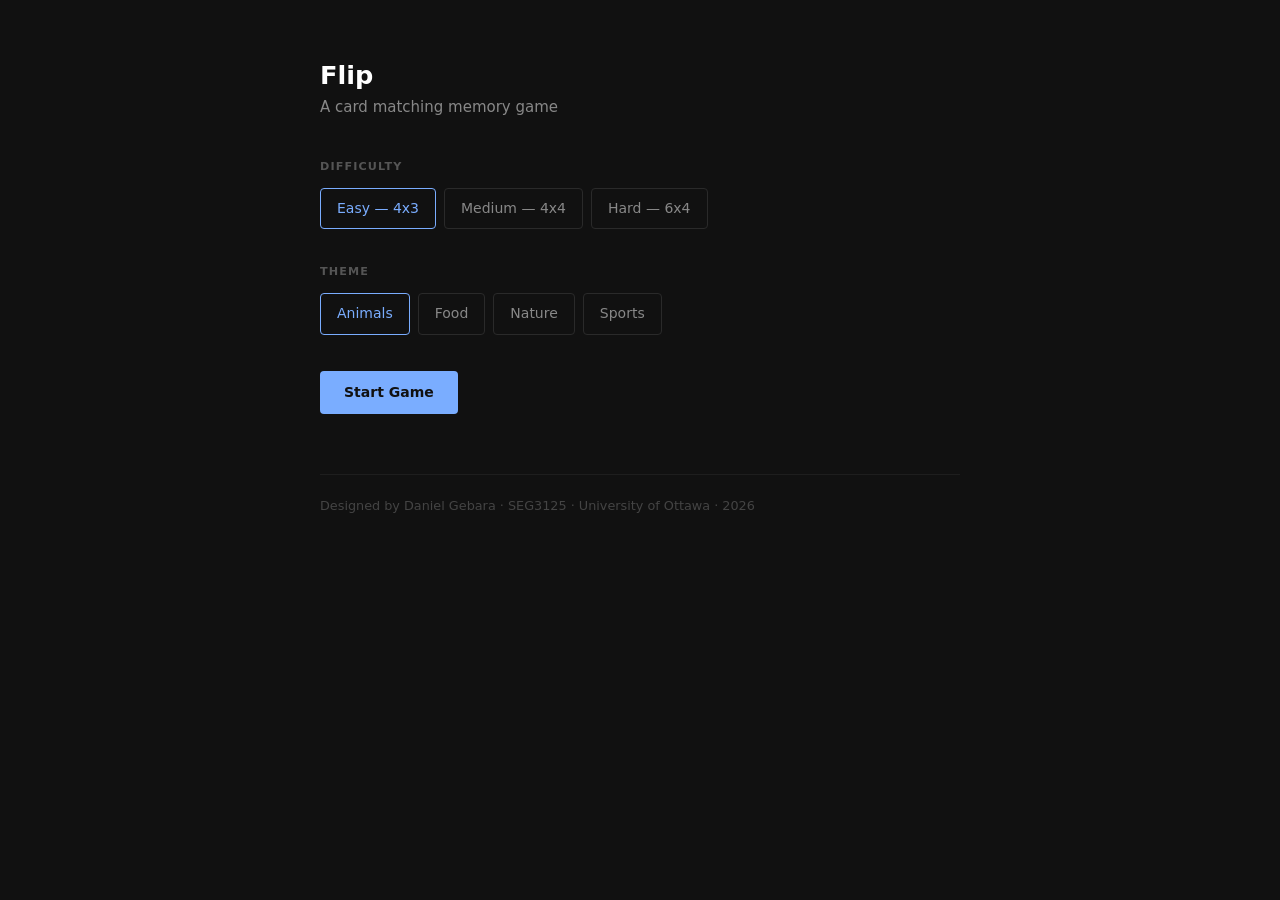
<file: Assignment3/index.html>
<!DOCTYPE html>
<html lang="en">
<head>
  <meta charset="UTF-8" />
  <meta name="viewport" content="width=device-width, initial-scale=1.0" />
  <title>Flip — Memory Game</title>
  <link href="https://cdn.jsdelivr.net/npm/bootstrap@5.3.3/dist/css/bootstrap.min.css" rel="stylesheet" />
  <link href="style.css" rel="stylesheet" />
</head>
<body>

  <!-- SETUP SCREEN -->
  <div id="setupScreen">
    <header>
      <h1>Flip</h1>
      <p>A card matching memory game</p>
    </header>

    <section>
      <h2>Difficulty</h2>
      <div class="option-group" id="difficultyGroup">
        <button class="option-btn active" data-value="easy">Easy — 4x3</button>
        <button class="option-btn" data-value="medium">Medium — 4x4</button>
        <button class="option-btn" data-value="hard">Hard — 6x4</button>
      </div>
    </section>

    <section>
      <h2>Theme</h2>
      <div class="option-group" id="themeGroup">
        <button class="option-btn active" data-value="animals">Animals</button>
        <button class="option-btn" data-value="food">Food</button>
        <button class="option-btn" data-value="nature">Nature</button>
        <button class="option-btn" data-value="sports">Sports</button>
      </div>
    </section>

    <button class="btn-main" id="startBtn">Start Game</button>
  </div>

  <!-- GAME SCREEN -->
  <div id="gameScreen" class="hidden">
    <header>
      <h1>Flip</h1>
      <div class="game-stats">
        <span>Moves: <strong id="moveCount">0</strong></span>
        <span>Pairs: <strong id="pairCount">0</strong> / <strong id="pairTotal">0</strong></span>
        <span>Time: <strong id="timer">0s</strong></span>
      </div>
      <div class="game-btns">
        <button class="btn-small" id="restartBtn">Restart</button>
        <button class="btn-small" id="menuBtn">Menu</button>
      </div>
    </header>

    <div id="board"></div>
  </div>

  <!-- WIN SCREEN -->
  <div id="winScreen" class="hidden">
    <header>
      <h1>Flip</h1>
    </header>
    <section style="text-align:center">
      <h2 style="color:#ccc; font-size:1rem; margin-bottom:8px;">You won!</h2>
      <p id="winStats"></p>
      <div class="btn-row" style="justify-content:center; margin-top:24px;">
        <button class="btn-main" id="playAgainBtn">Play Again</button>
        <button class="btn-small" id="menuBtn2">Menu</button>
      </div>
    </section>
  </div>

  <footer>
    <p>Designed by Daniel Gebara · SEG3125 · University of Ottawa · 2026</p>
  </footer>

  <script src="script.js"></script>
</body>
</html>
</file>
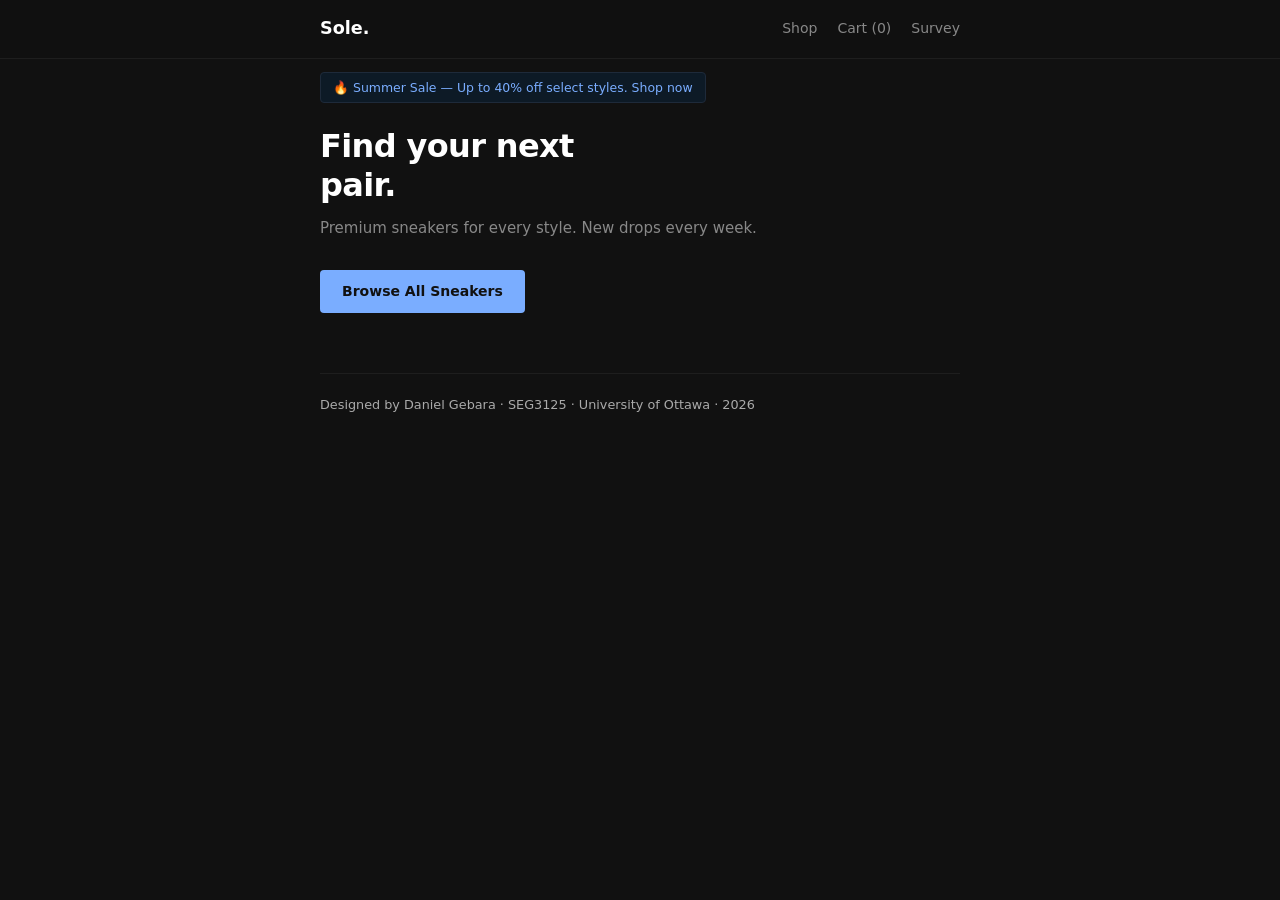
<file: Assignment4/index.html>
<!DOCTYPE html>
<html lang="en">
<head>
  <meta charset="UTF-8" />
  <meta name="viewport" content="width=device-width, initial-scale=1.0" />
  <title>Sole — Sneaker Store</title>
  <link href="https://cdn.jsdelivr.net/npm/bootstrap@5.3.3/dist/css/bootstrap.min.css" rel="stylesheet" />
  <link href="style.css" rel="stylesheet" />
</head>
<body>

  <!-- NAV -->
  <nav>
    <div class="nav-inner">
      <a href="#" class="logo" onclick="showPage('home')">Sole.</a>
      <div class="nav-links">
        <a href="#" onclick="showPage('shop')">Shop</a>
        <a href="#" onclick="showPage('cart')" id="cartLink">Cart (<span id="cartCount">0</span>)</a>
        <a href="#" onclick="showPage('survey')">Survey</a>
      </div>
    </div>
  </nav>

  <!-- HOME PAGE -->
  <div id="page-home" class="page">
    <header>
      <div class="promo-banner">🔥 Summer Sale — Up to 40% off select styles. <a href="#" onclick="showPage('shop')">Shop now</a></div>
      <h1>Find your next<br/>pair.</h1>
      <p>Premium sneakers for every style. New drops every week.</p>
      <a href="#" class="btn-main" onclick="showPage('shop')">Browse All Sneakers</a>
    </header>
  </div>

  <!-- SHOP PAGE -->
  <div id="page-shop" class="page hidden">
    <section>
      <h2>Shop</h2>

      <!-- Faceted search -->
      <div class="filters">
        <div class="filter-group">
          <span class="filter-label">Brand</span>
          <div class="filter-options" id="brandFilter">
            <button class="filter-btn active" data-value="all">All</button>
            <button class="filter-btn" data-value="Nike">Nike</button>
            <button class="filter-btn" data-value="Adidas">Adidas</button>
            <button class="filter-btn" data-value="New Balance">New Balance</button>
            <button class="filter-btn" data-value="Vans">Vans</button>
          </div>
        </div>
        <div class="filter-group">
          <span class="filter-label">Category</span>
          <div class="filter-options" id="categoryFilter">
            <button class="filter-btn active" data-value="all">All</button>
            <button class="filter-btn" data-value="Running">Running</button>
            <button class="filter-btn" data-value="Casual">Casual</button>
            <button class="filter-btn" data-value="Basketball">Basketball</button>
            <button class="filter-btn" data-value="Skate">Skate</button>
          </div>
        </div>
        <div class="filter-group">
          <span class="filter-label">Price</span>
          <div class="filter-options" id="priceFilter">
            <button class="filter-btn active" data-value="all">All</button>
            <button class="filter-btn" data-value="under100">Under $100</button>
            <button class="filter-btn" data-value="100to150">$100 - $150</button>
            <button class="filter-btn" data-value="over150">Over $150</button>
          </div>
        </div>
        <div class="filter-group">
          <span class="filter-label">Size</span>
          <div class="filter-options" id="sizeFilter">
            <button class="filter-btn active" data-value="all">All</button>
            <button class="filter-btn" data-value="8">8</button>
            <button class="filter-btn" data-value="9">9</button>
            <button class="filter-btn" data-value="10">10</button>
            <button class="filter-btn" data-value="11">11</button>
            <button class="filter-btn" data-value="12">12</button>
          </div>
        </div>
      </div>

      <p id="resultCount" style="color:#555; font-size:0.8rem; margin-bottom:20px;"></p>

      <div id="productGrid" class="product-grid"></div>
    </section>
  </div>

  <!-- PRODUCT DETAIL PAGE -->
  <div id="page-product" class="page hidden">
    <section>
      <a href="#" class="back-link" onclick="showPage('shop')">← Back to shop</a>
      <div id="productDetail"></div>
    </section>
  </div>

  <!-- CART PAGE -->
  <div id="page-cart" class="page hidden">
    <section>
      <h2>Your Cart</h2>
      <div id="cartItems"></div>
      <div id="cartEmpty" class="muted-text">Your cart is empty.</div>
      <div id="cartSummary" class="hidden">
        <div class="cart-total">Total: <strong id="cartTotal"></strong></div>
        <button class="btn-main" onclick="showPage('checkout')">Checkout</button>
      </div>
    </section>
  </div>

  <!-- CHECKOUT PAGE -->
  <div id="page-checkout" class="page hidden">
    <section>
      <h2>Checkout</h2>

      <!-- Step indicator -->
      <div class="step-indicator">
        <div class="step-dot active" id="dot1">1</div>
        <div class="step-line"></div>
        <div class="step-dot" id="dot2">2</div>
        <div class="step-line"></div>
        <div class="step-dot" id="dot3">3</div>
      </div>
      <div class="step-labels">
        <span>Shipping</span>
        <span>Payment</span>
        <span>Confirm</span>
      </div>

      <!-- Step 1: Shipping -->
      <div id="checkout-step1">
        <p class="step-title">Step 1 of 3 — Shipping details</p>
        <div class="form-group">
          <label>First Name</label>
          <input type="text" id="shipFirst" placeholder="First Name" />
        </div>
        <div class="form-group">
          <label>Last Name</label>
          <input type="text" id="shipLast" placeholder="Last Name" />
        </div>
        <div class="form-group">
          <label>Email</label>
          <input type="email" id="shipEmail" placeholder="you@example.com" />
        </div>
        <div class="form-group">
          <label>Address</label>
          <input type="text" id="shipAddress" placeholder="123 Main St" />
        </div>
        <div class="form-group">
          <label>City</label>
          <input type="text" id="shipCity" placeholder="Ottawa" />
        </div>
        <div class="form-group">
          <label>Postal Code</label>
          <input type="text" id="shipPostal" placeholder="K1A 0A1" />
        </div>
        <div class="btn-row">
          <button class="btn-main" onclick="goCheckoutStep(2)">Next: Payment</button>
        </div>
      </div>

      <!-- Step 2: Payment -->
      <div id="checkout-step2" class="hidden">
        <p class="step-title">Step 2 of 3 — Payment</p>
        <div class="form-group">
          <label>Cardholder Name</label>
          <input type="text" id="payName" placeholder="Name on card" />
        </div>
        <div class="form-group">
          <label>Card Number</label>
          <input type="text" id="payCard" placeholder="xxxx xxxx xxxx xxxx" maxlength="19" />
        </div>
        <div class="form-group">
          <label>Expiry</label>
          <input type="text" id="payExpiry" placeholder="MM/YY" maxlength="5" />
        </div>
        <div class="form-group">
          <label>CVV</label>
          <input type="text" id="payCvv" placeholder="xxx" maxlength="3" />
        </div>
        <div class="btn-row">
          <button class="btn-small" onclick="goCheckoutStep(1)">Back</button>
          <button class="btn-main" onclick="goCheckoutStep(3)">Review Order</button>
        </div>
      </div>

      <!-- Step 3: Confirm -->
      <div id="checkout-step3" class="hidden">
        <p class="step-title">Step 3 of 3 — Review your order</p>
        <div id="orderSummary"></div>
        <div class="btn-row" style="margin-top:20px;">
          <button class="btn-small" onclick="goCheckoutStep(2)">Back</button>
          <button class="btn-main" onclick="placeOrder()">Place Order</button>
        </div>
      </div>

      <!-- Confirmation -->
      <div id="checkout-confirm" class="hidden">
        <h3 style="color:#ccc; margin-bottom:10px;">Order confirmed!</h3>
        <p>Thanks for your order. A confirmation will be sent to your email shortly.</p>
        <div class="btn-row" style="margin-top:20px;">
          <button class="btn-main" onclick="showPage('shop')">Keep Shopping</button>
          <button class="btn-small" onclick="showPage('survey')">Leave a Review</button>
        </div>
      </div>
    </section>
  </div>

  <!-- SURVEY PAGE -->
  <div id="page-survey" class="page hidden">
    <section>
      <h2>Share your experience</h2>
      <p>Got a minute? We'd love to hear what you think — it helps us improve.</p>

      <div id="surveyForm">
        <div class="form-group">
          <label>How would you rate your experience?</label>
          <div class="rating-group" id="ratingGroup">
            <button class="rating-btn" data-value="1">1</button>
            <button class="rating-btn" data-value="2">2</button>
            <button class="rating-btn" data-value="3">3</button>
            <button class="rating-btn" data-value="4">4</button>
            <button class="rating-btn" data-value="5">5</button>
          </div>
        </div>
        <div class="form-group">
          <label>Was the site easy to navigate?</label>
          <select id="surveyNav">
            <option value="">Select one</option>
            <option>Yes, very easy</option>
            <option>Mostly yes</option>
            <option>It was okay</option>
            <option>Not really</option>
          </select>
        </div>
        <div class="form-group">
          <label>Did the filters help you find what you were looking for?</label>
          <select id="surveyFilters">
            <option value="">Select one</option>
            <option>Yes, very helpful</option>
            <option>Somewhat helpful</option>
            <option>Not really</option>
          </select>
        </div>
        <div class="form-group">
          <label>Any comments? (optional)</label>
          <textarea id="surveyComments" rows="3" placeholder="Tell us what you think..."></textarea>
        </div>
        <button class="btn-main" onclick="submitSurvey()">Submit</button>
      </div>

      <div id="surveyConfirm" class="hidden">
        <h3 style="color:#ccc; margin-bottom:10px;">Thanks for the feedback!</h3>
        <p>We read every response and use it to make the site better.</p>
      </div>
    </section>
  </div>

  <footer>
    <p>Designed by Daniel Gebara · SEG3125 · University of Ottawa · 2026</p>
  </footer>

  <script src="script.js"></script>
</body>
</html>
</file>
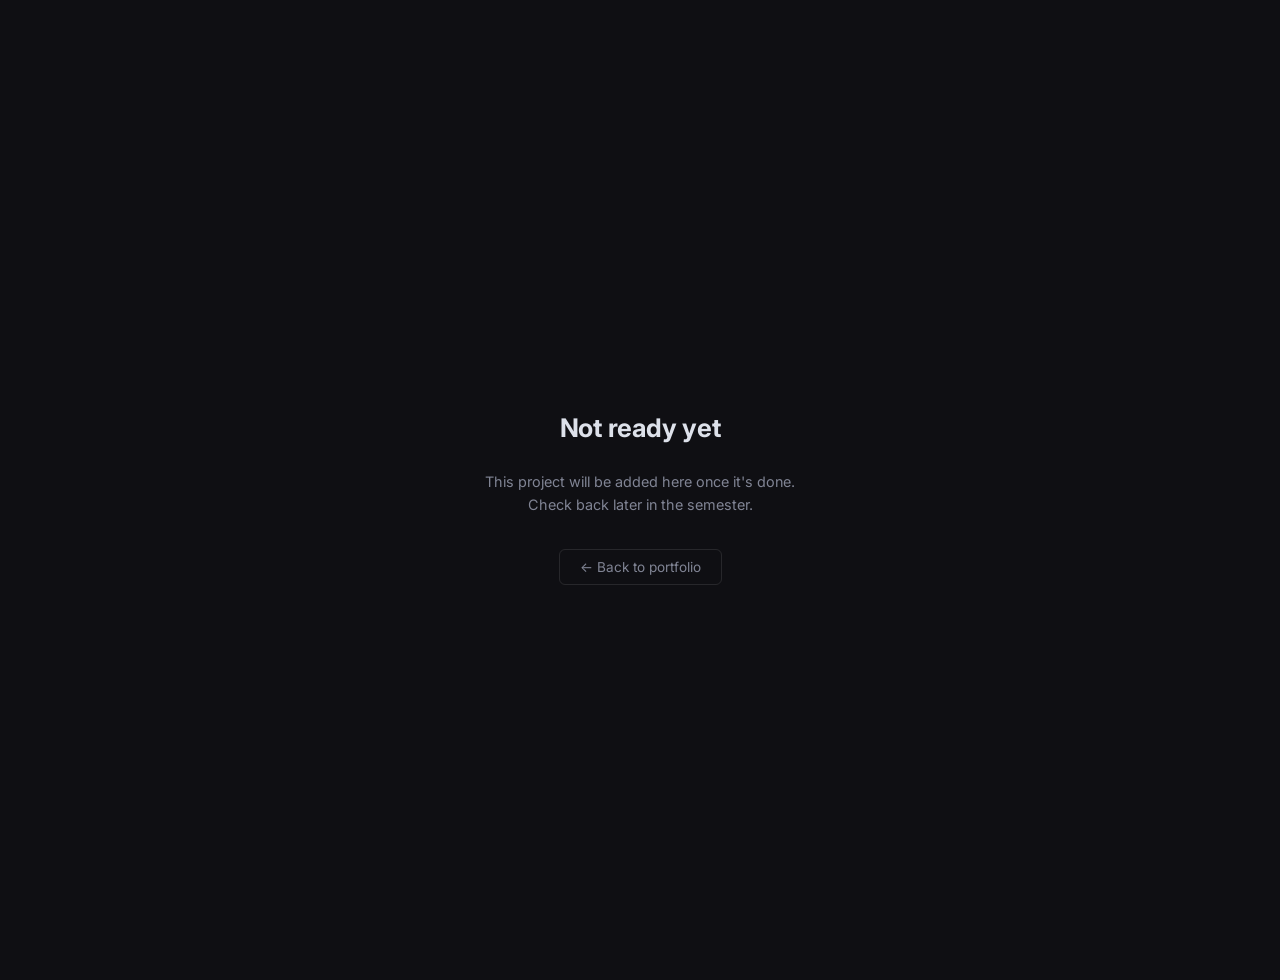
<file: Assignment1/comingSoon.html>
<!DOCTYPE html>
<html lang="en">
<head>
  <meta charset="UTF-8" />
  <meta name="viewport" content="width=device-width, initial-scale=1.0" />
  <title>Coming Soon — Daniel Gebara</title>
  <link href="https://fonts.googleapis.com/css2?family=Inter:wght@400;500;600&display=swap" rel="stylesheet" />
  <style>
    body {
      background: #0f0f13;
      color: #dde1ea;
      font-family: 'Inter', sans-serif;
      min-height: 100vh;
      display: flex;
      flex-direction: column;
      align-items: center;
      justify-content: center;
      text-align: center;
      padding: 32px;
    }
    h1 { font-size: 1.6rem; font-weight: 700; margin-bottom: 12px; letter-spacing: -0.01em; }
    p { color: #808494; font-size: 0.9rem; margin-bottom: 32px; max-width: 340px; line-height: 1.65; }
    a {
      display: inline-block;
      padding: 9px 20px;
      border: 1px solid rgba(255,255,255,0.1);
      border-radius: 6px;
      color: #808494;
      text-decoration: none;
      font-size: 0.85rem;
      transition: border-color 0.2s, color 0.2s;
    }
    a:hover { border-color: #5b8dee; color: #dde1ea; }
  </style>
</head>
<body>
  <h1>Not ready yet</h1>
  <p>This project will be added here once it's done. Check back later in the semester.</p>
  <a href="index.html">← Back to portfolio</a>
</body>
</html>
</file>
<file: Assignment3/style.css>
body {
  background: #111;
  color: #ddd;
  font-family: system-ui, sans-serif;
  font-size: 15px;
  line-height: 1.7;
  padding: 60px 20px 80px;
  max-width: 680px;
  margin: 0 auto;
}

a { color: #7aadff; text-decoration: none; }
a:hover { text-decoration: underline; }

.hidden { display: none !important; }

header { margin-bottom: 40px; }
header h1 { font-size: 1.6rem; font-weight: 700; color: #fff; margin-bottom: 4px; }
header p { color: #888; margin: 0; }

section { margin-bottom: 36px; }

h2 {
  font-size: 0.7rem;
  font-weight: 600;
  letter-spacing: 0.1em;
  text-transform: uppercase;
  color: #555;
  margin-bottom: 14px;
}

/* Option buttons */
.option-group { display: flex; flex-wrap: wrap; gap: 8px; }
.option-btn {
  padding: 8px 16px;
  background: none;
  border: 1px solid #2a2a2a;
  border-radius: 4px;
  color: #888;
  font-family: system-ui, sans-serif;
  font-size: 0.875rem;
  cursor: pointer;
  transition: border-color 0.15s, color 0.15s;
}
.option-btn:hover { border-color: #444; color: #ddd; }
.option-btn.active { border-color: #7aadff; color: #7aadff; }

/* Main button */
.btn-main {
  padding: 10px 24px;
  background: #7aadff;
  color: #111;
  border: none;
  border-radius: 4px;
  font-family: system-ui, sans-serif;
  font-size: 0.875rem;
  font-weight: 600;
  cursor: pointer;
  transition: opacity 0.2s;
}
.btn-main:hover { opacity: 0.85; }

.btn-small {
  padding: 7px 16px;
  background: none;
  border: 1px solid #2a2a2a;
  border-radius: 4px;
  color: #888;
  font-family: system-ui, sans-serif;
  font-size: 0.8rem;
  cursor: pointer;
  transition: border-color 0.2s, color 0.2s;
}
.btn-small:hover { border-color: #555; color: #ddd; }

.btn-row { display: flex; gap: 10px; }

/* Game stats bar */
.game-stats {
  display: flex;
  gap: 24px;
  margin-bottom: 8px;
  font-size: 0.875rem;
  color: #888;
  flex-wrap: wrap;
}
.game-stats strong { color: #ddd; }
.game-btns { display: flex; gap: 8px; margin-bottom: 24px; }

/* Board */
#board {
  display: grid;
  gap: 10px;
}

/* Cards */
.card {
  aspect-ratio: 3/4;
  cursor: pointer;
  position: relative;
  border-radius: 6px;
}
.card-inner {
  width: 100%;
  height: 100%;
  position: relative;
  transform-style: preserve-3d;
  transition: transform 0.35s ease;
  border-radius: 6px;
}
.card.flipped .card-inner { transform: rotateY(180deg); }
.card.matched .card-inner { transform: rotateY(180deg); }

.card-front, .card-back {
  position: absolute;
  inset: 0;
  border-radius: 6px;
  display: flex;
  align-items: center;
  justify-content: center;
  backface-visibility: hidden;
  -webkit-backface-visibility: hidden;
}

/* Back face (hidden state) */
.card-back {
  background: #1a1a1a;
  border: 1px solid #2a2a2a;
  font-size: 1.4rem;
  color: #333;
}

/* Front face (revealed) */
.card-front {
  background: #1e1e1e;
  border: 1px solid #3a3a3a;
  transform: rotateY(180deg);
  font-size: 2rem;
}
.card.matched .card-front {
  border-color: #7aadff;
  background: #16202e;
}

/* Win screen */
#winScreen p { color: #aaa; font-size: 0.9rem; margin-bottom: 6px; }

footer {
  color: #444;
  font-size: 0.8rem;
  margin-top: 60px;
  border-top: 1px solid #1e1e1e;
  padding-top: 20px;
}

@media (max-width: 400px) {
  .game-stats { gap: 12px; }
}
</file>
<file: Assignment4/style.css>
body {
  background: #111;
  color: #ddd;
  font-family: system-ui, sans-serif;
  font-size: 15px;
  line-height: 1.7;
  padding: 60px 20px 80px;
  max-width: 680px;
  margin: 0 auto;
}

a { color: #7aadff; text-decoration: none; }
a:hover { text-decoration: underline; }
.hidden { display: none !important; }
.page { }

/* NAV */
nav {
  position: fixed;
  top: 0; left: 0; right: 0;
  z-index: 100;
  background: rgba(17,17,17,0.95);
  backdrop-filter: blur(10px);
  border-bottom: 1px solid #1e1e1e;
  padding: 14px 0;
}
.nav-inner {
  max-width: 680px;
  margin: 0 auto;
  padding: 0 20px;
  display: flex;
  align-items: center;
  justify-content: space-between;
}
.logo { font-size: 1.1rem; font-weight: 700; color: #fff; }
.logo:hover { text-decoration: none; }
.nav-links { display: flex; gap: 20px; }
.nav-links a { color: #888; font-size: 0.875rem; }
.nav-links a:hover { color: #ddd; text-decoration: none; }

/* HEADER */
header { margin-bottom: 48px; padding-top: 12px; }
.promo-banner {
  display: inline-block;
  font-size: 0.78rem;
  color: #7aadff;
  border: 1px solid #1e2a3a;
  border-radius: 4px;
  padding: 4px 12px;
  margin-bottom: 24px;
  background: #0d1a26;
}
.promo-banner a { color: #7aadff; font-weight: 500; }
header h1 { font-size: 2rem; font-weight: 700; color: #fff; line-height: 1.2; margin-bottom: 12px; letter-spacing: -0.02em; }
header p { color: #888; margin-bottom: 28px; }

/* SECTIONS */
section { margin-bottom: 48px; }
h2 {
  font-size: 0.7rem;
  font-weight: 600;
  letter-spacing: 0.1em;
  text-transform: uppercase;
  color: #555;
  margin-bottom: 20px;
}
h3 { font-size: 1rem; font-weight: 600; color: #ccc; }
p { color: #aaa; margin-bottom: 14px; }
p strong { color: #ddd; font-weight: 500; }
.muted-text { color: #555; font-size: 0.875rem; }

/* BUTTONS */
.btn-main {
  display: inline-block;
  padding: 10px 22px;
  background: #7aadff;
  color: #111;
  border: none;
  border-radius: 4px;
  font-family: system-ui, sans-serif;
  font-size: 0.875rem;
  font-weight: 600;
  cursor: pointer;
  transition: opacity 0.2s;
}
.btn-main:hover { opacity: 0.85; text-decoration: none; color: #111; }
.btn-small {
  display: inline-block;
  padding: 9px 18px;
  background: none;
  border: 1px solid #2a2a2a;
  border-radius: 4px;
  color: #888;
  font-family: system-ui, sans-serif;
  font-size: 0.8rem;
  cursor: pointer;
  transition: border-color 0.2s, color 0.2s;
}
.btn-small:hover { border-color: #555; color: #ddd; }
.btn-row { display: flex; gap: 10px; align-items: center; margin-top: 8px; }

/* FILTERS */
.filters { margin-bottom: 24px; }
.filter-group { margin-bottom: 14px; }
.filter-label { font-size: 0.72rem; font-weight: 600; text-transform: uppercase; letter-spacing: 0.08em; color: #555; display: block; margin-bottom: 8px; }
.filter-options { display: flex; flex-wrap: wrap; gap: 6px; }
.filter-btn {
  padding: 5px 12px;
  background: none;
  border: 1px solid #2a2a2a;
  border-radius: 4px;
  color: #888;
  font-family: system-ui, sans-serif;
  font-size: 0.8rem;
  cursor: pointer;
  transition: border-color 0.15s, color 0.15s;
}
.filter-btn:hover { border-color: #444; color: #ddd; }
.filter-btn.active { border-color: #7aadff; color: #7aadff; }

/* PRODUCTS */
.product-grid { display: flex; flex-direction: column; gap: 0; }
.product-card {
  padding: 16px 0;
  border-top: 1px solid #1e1e1e;
  display: flex;
  justify-content: space-between;
  align-items: flex-start;
  cursor: pointer;
  transition: background 0.15s;
}
.product-card:last-child { border-bottom: 1px solid #1e1e1e; }
.product-card:hover .product-name { color: #7aadff; }
.product-emoji { font-size: 2rem; margin-right: 16px; flex-shrink: 0; }
.product-info { flex: 1; }
.product-brand { font-size: 0.72rem; color: #555; text-transform: uppercase; letter-spacing: 0.08em; margin-bottom: 2px; }
.product-name { font-size: 0.95rem; font-weight: 600; color: #ccc; margin-bottom: 4px; transition: color 0.15s; }
.product-meta { font-size: 0.8rem; color: #666; }
.product-price { font-size: 0.9rem; font-weight: 600; color: #ddd; flex-shrink: 0; margin-left: 12px; }
.product-sale { color: #7aadff; }
.product-original { text-decoration: line-through; color: #555; font-size: 0.8rem; margin-left: 4px; }

/* PRODUCT DETAIL */
.back-link { font-size: 0.8rem; color: #666; display: block; margin-bottom: 24px; }
.back-link:hover { color: #ddd; }
.detail-emoji { font-size: 5rem; margin-bottom: 20px; display: block; }
.detail-brand { font-size: 0.72rem; color: #555; text-transform: uppercase; letter-spacing: 0.08em; margin-bottom: 4px; }
.detail-name { font-size: 1.3rem; font-weight: 700; color: #fff; margin-bottom: 8px; letter-spacing: -0.01em; }
.detail-price { font-size: 1.1rem; font-weight: 600; margin-bottom: 16px; }
.detail-desc { color: #888; font-size: 0.9rem; margin-bottom: 20px; }
.size-selector { margin-bottom: 20px; }
.size-options { display: flex; gap: 8px; flex-wrap: wrap; margin-top: 8px; }
.size-btn {
  width: 44px; height: 36px;
  background: none;
  border: 1px solid #2a2a2a;
  border-radius: 4px;
  color: #888;
  font-family: system-ui, sans-serif;
  font-size: 0.82rem;
  cursor: pointer;
  transition: border-color 0.15s, color 0.15s;
}
.size-btn:hover { border-color: #555; color: #ddd; }
.size-btn.selected { border-color: #7aadff; color: #7aadff; }

/* CART */
.cart-item {
  display: flex;
  justify-content: space-between;
  align-items: center;
  padding: 14px 0;
  border-top: 1px solid #1e1e1e;
  font-size: 0.875rem;
}
.cart-item:last-child { border-bottom: 1px solid #1e1e1e; }
.cart-item-info { color: #ccc; }
.cart-item-sub { color: #555; font-size: 0.78rem; }
.cart-item-price { color: #ddd; font-weight: 500; }
.cart-item-remove { background: none; border: none; color: #555; cursor: pointer; font-size: 0.8rem; margin-left: 12px; }
.cart-item-remove:hover { color: #aaa; }
.cart-total { font-size: 0.95rem; color: #ccc; margin: 20px 0 16px; }
.cart-total strong { color: #fff; }

/* CHECKOUT */
.step-indicator {
  display: flex;
  align-items: center;
  margin-bottom: 6px;
}
.step-dot {
  width: 28px; height: 28px;
  border-radius: 50%;
  border: 1px solid #2a2a2a;
  color: #555;
  font-size: 0.75rem;
  display: flex; align-items: center; justify-content: center;
  font-weight: 600;
  flex-shrink: 0;
}
.step-dot.active { border-color: #7aadff; color: #7aadff; }
.step-dot.done { border-color: #7aadff; background: #7aadff; color: #111; }
.step-line { flex: 1; height: 1px; background: #2a2a2a; }
.step-labels { display: flex; justify-content: space-between; font-size: 0.7rem; color: #555; margin-bottom: 28px; }
.step-title { font-size: 0.9rem; font-weight: 600; color: #ccc; margin-bottom: 18px; }

/* FORMS */
.form-group { display: flex; flex-direction: column; gap: 6px; margin-bottom: 14px; }
.form-group label { font-size: 0.72rem; font-weight: 600; text-transform: uppercase; letter-spacing: 0.08em; color: #555; }
.form-group input, .form-group select, .form-group textarea {
  background: #1a1a1a;
  border: 1px solid #2a2a2a;
  border-radius: 4px;
  color: #ddd;
  font-family: system-ui, sans-serif;
  font-size: 0.9rem;
  padding: 9px 12px;
  outline: none;
  transition: border-color 0.2s;
}
.form-group input:focus, .form-group select:focus, .form-group textarea:focus { border-color: #7aadff; }
.form-group select option { background: #1a1a1a; }

/* ORDER SUMMARY */
.order-row { display: flex; justify-content: space-between; padding: 10px 0; border-top: 1px solid #1e1e1e; font-size: 0.875rem; color: #aaa; }
.order-row:last-child { border-bottom: 1px solid #1e1e1e; }
.order-row strong { color: #ddd; }

/* SURVEY */
.rating-group { display: flex; gap: 8px; margin-top: 8px; }
.rating-btn {
  width: 40px; height: 36px;
  background: none;
  border: 1px solid #2a2a2a;
  border-radius: 4px;
  color: #888;
  font-family: system-ui, sans-serif;
  font-size: 0.875rem;
  cursor: pointer;
  transition: border-color 0.15s, color 0.15s;
}
.rating-btn:hover { border-color: #555; color: #ddd; }
.rating-btn.selected { border-color: #7aadff; color: #7aadff; }

footer { color: #444; font-size: 0.8rem; margin-top: 60px; border-top: 1px solid #1e1e1e; padding-top: 20px; }
</file>
